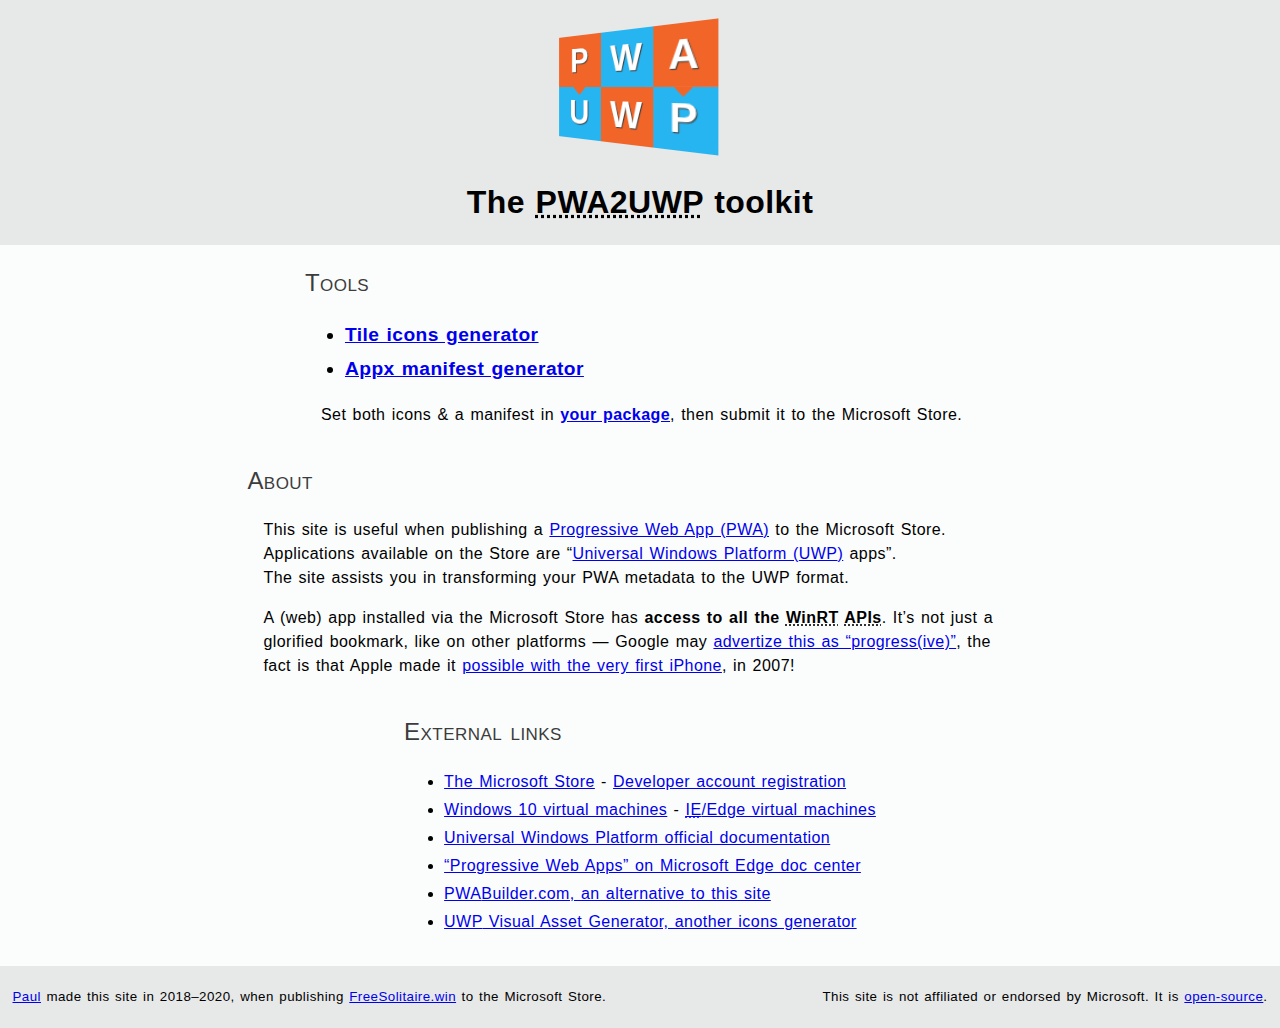
<file: src/index.html>
<!DOCTYPE html>
<html lang="en" typeof="schema:WebSite">
<meta charset="utf-8"/>
<meta name="viewport" content="width=device-width"/>
<meta name="theme-color" content="#e7e8e8"/>

<title property="schema:name dc:title">The PWA2UWP toolkit</title>
<meta property="og:title" content="The PWA2UWP toolkit"/>
<meta property="og:description" name="description"
      content="Online tools helping to make a web application available on Windows 10."/>
<meta property="og:type" content="website"/>
<meta property="schema:keywords dc:subject" name="keywords"
      content="progressive web application,universal Windows platform,Microsoft Store"/>

<meta property="schema:accessibilityHazard" content="none"/>
<meta property="schema:accessibilityFeature" content="highContrastDisplay"/>
<meta property="schema:accessibilityFeature" content="displayTransformability"/>
<meta property="schema:accessibilityFeature" content="structuralNavigation"/>
<meta property="schema:accessibilityControl" content="fullKeyboardControl"/>
<meta property="schema:accessibilityAPI" content="ARIA"/>

<meta property="og:image" content="apple-touch-icon.png"/>
<meta property="og:url" content="/"/>

<link rel="canonical" href="/"/>
<link rel="apple-touch-icon" href="apple-touch-icon.png"/>
<link rel="icon" href="favicon.ico"/>
<link rel="prefetch" href="tile-icons.html" as="document"/>
<link rel="prefetch" href="appx-manifest.html" as="document"/>

<link rel="stylesheet" href="site.css"/>
<style>
  header {
    background: var(--bg-grey);
    overflow: hidden; /* because of 3D transform (perspective) */
    padding: 1em .25em 0;
    text-align: center;
  }

  div[role=img] {
    cursor: default;
    position: relative;
    margin: .75em auto 2.25em;
    max-width: 25em;
    transform: perspective(200px) rotateY(-22.5deg) translate(-1rem);
    user-select: none;
    -ms-high-contrast-adjust: none;
  }
  div[role=img] > div {
    color: #fff;
    display: inline-block;
    font-size: calc(2em - -.75vmin); /* dble-neg: https://github.com/yui/yuicompressor/issues/59 */
    font-weight: bolder;
    height: 1.525em;
    margin: 0 auto;
    position: relative;
    text-shadow: 1px 1px 1px var(--fg-grey);
    width: 1.525em;
    transition: background .3s .1s;
  }
  div[role=img] > div:nth-of-type(even) {
    background: #27b5f1;
  }
  div[role=img] > div:nth-of-type(odd) {
    background: #f16529;
  }
  div[role=img]:hover > div:nth-of-type(even) {
    background: #f16529;
  }
  div[role=img]:hover > div:nth-of-type(odd) {
    background: #27b5f1;
  }
  .arrow {
    animation: point 1s;
    border: .25em solid transparent;
    border-top-color: #f16529;
    clip-path: polygon(0 -1px, 50% 75%, 100% -1px); /* https://accessibility.blog.gov.uk/2018/08/01/supporting-users-who-change-colours-on-gov-uk/ */
    height: 0;
    left: 50%;
    position: absolute;
    transform: translate(-50%);
    transition: border-top-color .3s .1s;
    width: 0;
  }
  div[role=img]:hover .arrow {
    border-top-color: #27b5f1;
  }
  @keyframes point { from { border-width: 0; } }

  main {
    align-content: space-around;
    display: flex;
    flex-wrap: wrap;
    justify-content: space-around;
  }
  main p {
    margin-left: 1em;
    margin-right: 1vw;
  }
  li {
    margin: .25em 0;
  }

  nav:first-of-type > ul {
    font-size: larger;
    font-weight: bolder;
  }
</style>

<header>
  <div role="img" aria-label="Logo">
    <div>P</div><div>W</div><div>A</div><br/>
    <div><div class="arrow"></div>U</div><div>W</div><div><div class="arrow"></div>P</div>
  </div>

  <h1>
    The
    <abbr title="Progressive Web App to Universal Windows Platform">PWA2UWP</abbr>
    toolkit
  </h1>
</header>

<main>
  <nav aria-labelledby="tools">
    <h2 id="tools">Tools</h2>
    <ul>
      <li><a href="tile-icons.html">Tile icons generator</a></li>
      <li><a href="appx-manifest.html">Appx manifest generator</a></li>
    </ul>
    <p>
      Set both icons &amp; a manifest in
      <a href="package.html"><strong>your package</strong></a>,
      then submit it to the Microsoft Store.
    </p>
  </nav>

  <section aria-labelledby="about">
    <h2 id="about">About</h2>
    <p property="schema:description dc:description">
      This site is useful when publishing a
      <a href="https://developer.Mozilla.org/Apps/Progressive" rel="external">
        Progressive Web App (<abbr>PWA</abbr>)</a> to the Microsoft Store.
      Applications available on the Store are
      “<a href="https://en.Wikipedia.org/wiki/Universal_Windows_Platform"
          rel="external">Universal Windows Platform (<abbr>UWP</abbr>)</a> apps”.
      <br/>
      The site assists you in transforming your <abbr>PWA</abbr> metadata
      to the <abbr>UWP</abbr> format.
    </p>
    <p>
     A (web) app installed via the Microsoft Store has
      <strong>
        access to all the <abbr title="Windows RunTime">WinRT</abbr>
        <abbr title="Application Programming Interfaces">APIs</abbr></strong>.
      It’s not just a glorified bookmark,
      like on other platforms — Google may
      <a href="https://developers.Google.com/web/progressive-web-apps/"
         rel="external nofollow">advertize this as “progress(ive)”</a>,
      the fact is that Apple made it
      <a href="https://www.YouTube.com/watch?v=ZlE7dzoD6GA" rel="external">
        possible with the very first iPhone</a>, in <time>2007</time>!
    </p>
  </section>

  <nav aria-labelledby="externs">
    <h2 id="externs">External links</h2>
    <ul>
      <li>
        <a href="https://www.Microsoft.com/store"
           rel="external">The Microsoft Store</a> -
        <a href="https://developer.Microsoft.com/store/register"
           rel="external">Developer account registration</a>
      </li>
      <li>
        <a href="https://developer.Microsoft.com/windows/downloads/virtual-machines"
           rel="external">Windows 10 virtual machines</a> -
        <a href="https://developer.Microsoft.com/microsoft-edge/tools/vms/"
           rel="external"><abbr title="Internet Explorer">IE</abbr>/Edge virtual machines</a>
      </li>
      <li>
        <a href="https://docs.Microsoft.com/windows/uwp/"
           rel="external">Universal Windows Platform official documentation</a>
      </li>
      <li>
        <a href="https://docs.Microsoft.com/microsoft-edge/progressive-web-apps"
           rel="external">“Progressive Web Apps” on Microsoft Edge doc center</a>
      </li>
      <li>
        <a href="https://www.PWABuilder.com" rel="external">
          <abbr>PWA</abbr>Builder.com, an alternative to this site
        </a>
      </li>
      <li>
        <a href="https://GitHub.com/UWPCommunity/UWP-Visual-Asset-Generator" rel="external">
          <abbr>UWP</abbr> Visual Asset Generator, another icons generator
        </a>
      </li>
    </ul>
  </nav>
</main>

<footer>
  <p>
    <small>
      <a href="mailto:Paul&#64;Fragara.com?subject=PWA2UWP" rel="external author" lang="fr">
        Paul</a>
      made this site in
      <time
        property="schema:datePublished dc:created">2018</time>–<time
        property="schema:dateModified dc:modified">2020</time>,
      when publishing
      <a href="https://FreeSolitaire.win"
         title="A web app to play the Klondike Solitaire card game"
         rel="external">FreeSolitaire.win</a>
      to the Microsoft Store.
    </small>
  </p>
  <p>
    <small>
      This site is not affiliated or endorsed by Microsoft.
      It is <a href="https://GitHub.com/PaulCapron/pwa2uwp"
               rel="external code-repository vcs-git">open-source</a>.
    </small>
  </p>
</footer>

</html>
</file>
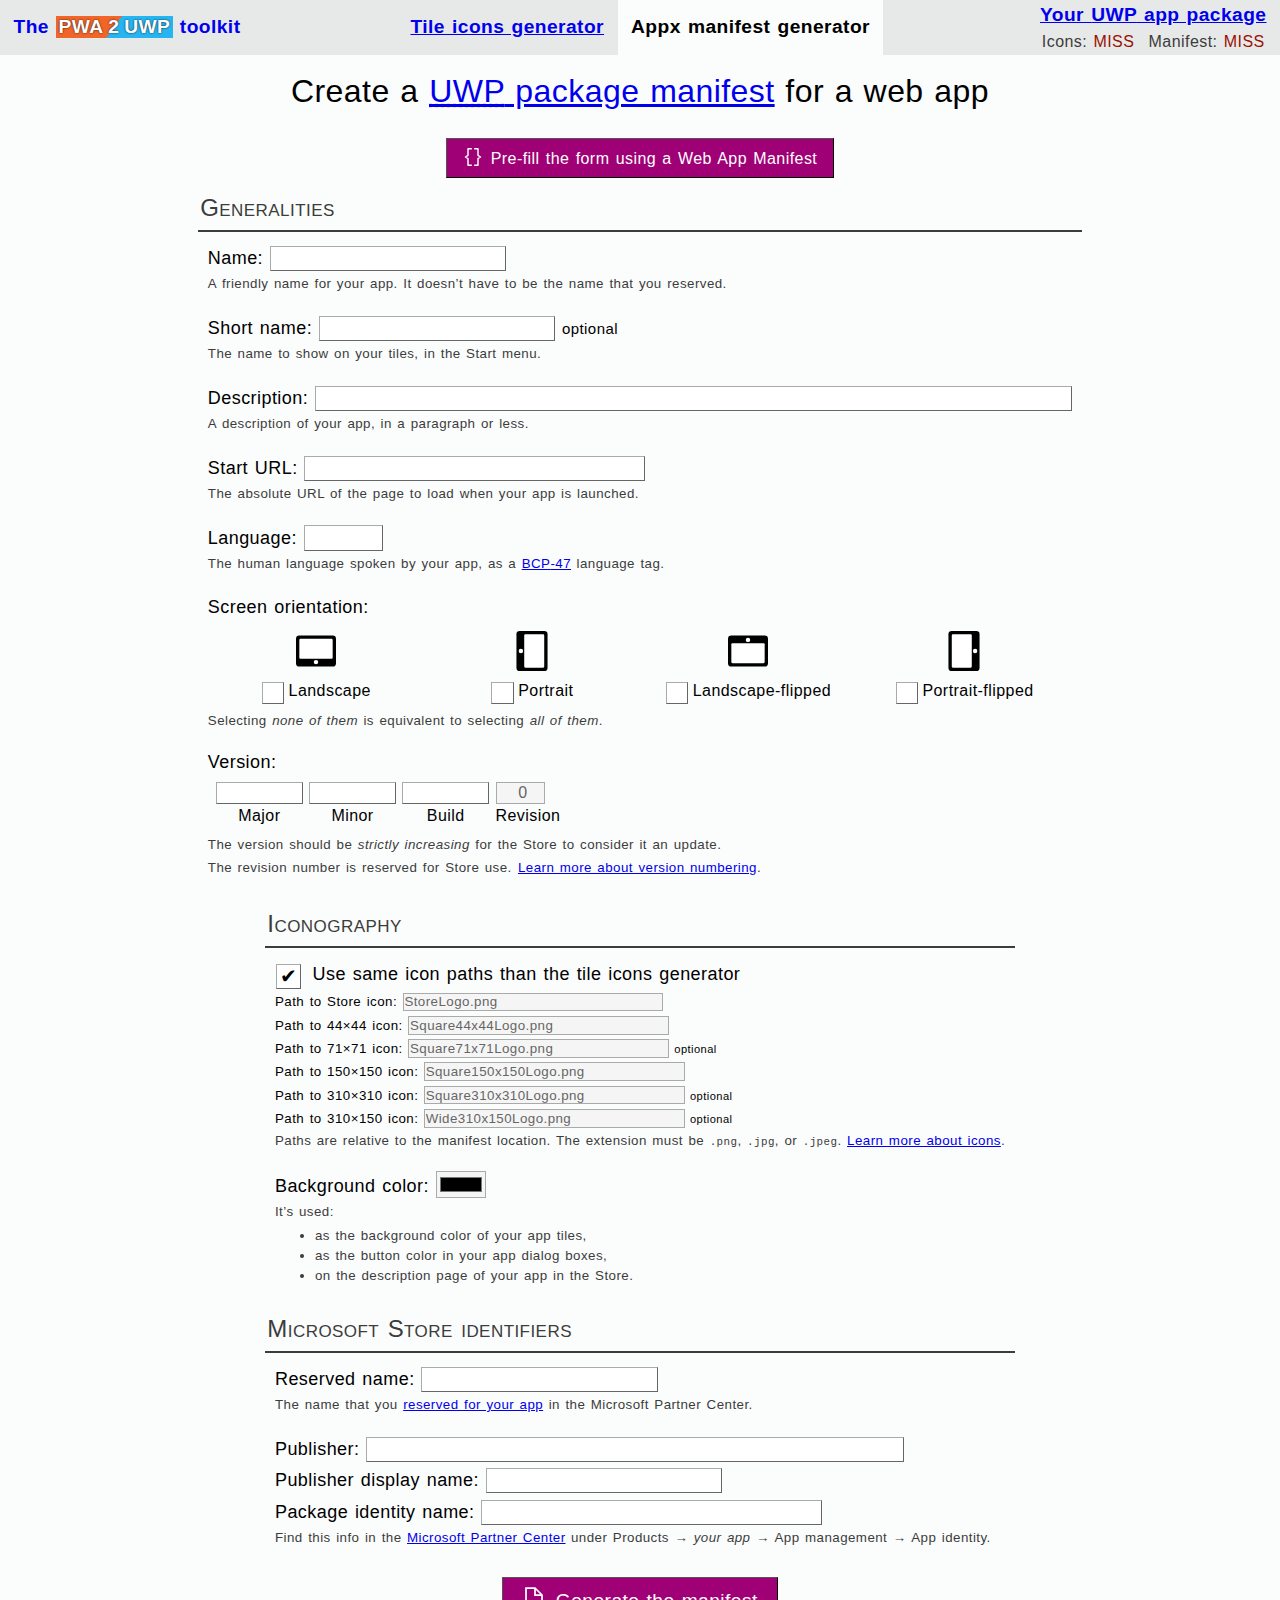
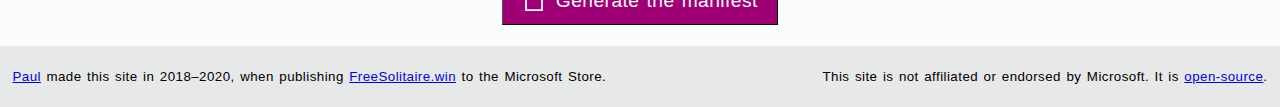
<file: src/appx-manifest.html>
<!DOCTYPE html>
<html lang="en">
<meta charset="utf-8"/>
<meta name="viewport" content="width=device-width"/>
<meta name="theme-color" content="#e7e8e8"/>

<title>Create a UWP package manifest for a web app</title>

<link rel="icon" href="favicon.ico"/>
<link rel="apple-touch-icon" href="apple-touch-icon.png"/>
<link rel="prefetch" href="package.html" as="document"/>

<link rel="stylesheet" href="site.css"/>
<link rel="stylesheet" href="app.css"/>
<style>
  dialog { /* “import web app manifest” dialog */
    background: inherit;
    border: none;
    color: inherit;
    display: none;
    text-align: center;
    position: static;
  }
  dialog[open] {
    display: block;
  }
  dialog[open] + form { /* the main form */
    display: none;
  }

  textarea {
    display: block;
    margin: auto;
    width: 99%;
  }
  .submitcancel-btngroup {
    flex-direction: row-reverse; /* make submit button visually on the right, but first in tab order */
  }
  .submitcancel-btngroup > button {
    margin: .25em;
  }
  .submitcancel-btngroup > button[type=button], /* cancel */
  button[type=reset] {
    background: var(--danger-color);
  }

  form > div {
    display: flex;
    flex-wrap: wrap;
    justify-content: space-around;
  }
  form > p button { /* reset and “pre-fill using web app manif” buttons */
    font-size: inherit;
  }
  dialog + form button[type=submit] {
    display: block;
    margin: .25em auto;
    text-align: center;
  }

  h1 {
    text-align: center;
  }
  h2 {
    border-bottom: .125rem solid;
    margin: 0;
    padding: 0 .125rem .25rem;
  }
  section {
    margin-bottom: 1em;
  }
  form ul {
    margin: .25em 0;
  }
  form > p { /* pre-filled notice with reset button */
    margin: 0 0 .5em;
    max-width: 100%;
    text-align: center;
  }
  form small {
    margin-bottom: .1rem;
  }

  :not(fieldset) > label, legend {
    display: block;
    font-size: 1.125em;
    padding: .125em 0;
  }
  legend {
    padding-bottom: 0;
  }
  fieldset > label {
    display: inline-block;
    text-align: center;
  }
  #orientation > label {
  min-width: 10.5em;
  width: 25%;
  }
  #orientation > small, #version > small:first-of-type {
    margin: .5em auto 0;
  }
  #version > small:not(:first-of-type) {
    display: inline-block;
  }
  #version > label:first-of-type {
    margin-left: .5em;
  }
  label > svg {
    display: block;
    margin: .25em auto .5em;
    width: 2.5em;
    height: 2.5em;
  }
  input[type=number] {
    display: block;
    text-align: right;
  }
  #iconography label:not(:first-child) { /* icon paths */
   font-size: smaller;
  }

  #output {
    margin: 0 auto;
    text-align: center;
  }
  output {
    background: #fff;
    border: .125rem ridge;
    font-size: .9375em;
    margin: 1.5em auto .25em;
    max-width: 190ch;
    padding: .25em;
    text-align: left;
    white-space: pre-wrap;
    word-break: break-word;
  }
  output:not([hidden]) {
    display: block;
  }
  output,
  textarea,
  code {
    font-family: monospace;
    speak: literal-punctuation;
    speak-as: literal-punctuation;
  }

  fieldset, .field {
    padding: .4em .35em;
    margin: .25em;
  }
  fieldset {
    border: 0;
    margin-top: .6em;
  }


  .icon.document > line {
    stroke-dasharray: 0 10;
    transition: stroke-dasharray .1s;
  }
  .icon.document > line:last-child {
    transition-delay: .1s;
  }
  button:enabled:hover > .icon.document > line,
  button:focus > .icon.document > line {
    stroke-dasharray: 10 10;
  }

  .icon > polyline {
    transition: transform .2s;
  }

  .icon.curlybrackets > polyline {
    stroke-linecap: round;
    stroke-linejoin: round;
  }
  button:enabled:hover > .icon.curlybrackets > polyline,
  button:focus > .icon.curlybrackets > polyline {
    transform: translateX(-.075em);
  }
  button:enabled:hover > .icon.curlybrackets > polyline:last-child,
  button:focus > .icon.curlybrackets > polyline:last-child {
    transform: translateX(.075em);
  }

  button:enabled:hover > .icon.anglebracket > polyline,
  button:focus > .icon.anglebracket > polyline {
    transform: translateX(.125em);
  }
</style>

<nav>
  <a href="index.html" rel="home" title="Homepage">
    The
    <abbr>PWA</abbr><abbr>2</abbr><abbr>UWP</abbr>
    toolkit
  </a>

  <ul>
    <li><a href="tile-icons.html">Tile icons generator</a>
    </li><li aria-current="page">Appx manifest generator</li>
  </ul>

  <a href="package.html" class="pkg">
    <span>Your <abbr>UWP</abbr> app package</span>
    <dl>
      <dt>Icons:</dt>
      <dd class="iconstatus">??</dd>
      <dt>Manifest:</dt>
      <dd class="manifeststatus">??</dd>
    </dl>
  </a>
</nav>

<main>
  <h1>
    Create a
    <a href="https://docs.Microsoft.com/uwp/schemas/appxpackage/appx-package-manifest"
       rel="external">
      <abbr title="Universal Windows Platform">UWP</abbr>
      package manifest</a> for a web app
  </h1>

  <dialog>
    <form action="#">
      <label>
        Paste your (<abbr>JSON</abbr>) Web App Manifest:
        <textarea rows="25" cols="90" spellcheck="false"
                  minlength="2" maxlength="5000000" required="required"></textarea>
        <!--
            [maxlength] set to 5_000_000 is arbitrary but, I think, sensible.
            [minlength] is 2 because that’s the length of “{}”.
          -->
      </label>
      <div role="group" class="submitcancel-btngroup">
        <button type="submit">
          <svg aria-hidden="true" width="0" viewBox="0 0 24 24" class="icon anglebracket">
            <polyline points="7,4 16,12 7,20"/>
          </svg>Submit
        </button>
        <button type="button">
          <svg aria-hidden="true" width="0" viewBox="0 0 24 24" class="icon cross">
            <line x1="12" y1="12" x2="4.5" y2="4.5"/>
            <line x1="12" y1="12" x2="19.5" y2="19.5"/>
            <line x1="12" y1="12" x2="19.5" y2="4.5"/>
            <line x1="12" y1="12" x2="4.5" y2="19.5"/>
          </svg>Cancel
        </button>
      </div>
    </form>
  </dialog>

  <form action="#">
    <p>
      <span hidden="hidden" role="status">
        The form was filled with your saved data.
        You can also
        <button type="reset">
          <svg aria-hidden="true" width="0" viewBox="0 0 24 24" class="icon cross">
            <line x1="12" y1="12" x2="4.5" y2="4.5"/>
            <line x1="12" y1="12" x2="19.5" y2="19.5"/>
            <line x1="12" y1="12" x2="19.5" y2="4.5"/>
            <line x1="12" y1="12" x2="4.5" y2="19.5"/>
          </svg>Reset the form
        </button>
      </span>
      <button type="button" disabled="disabled">
        <svg aria-hidden="true" width="0" viewBox="0 0 24 24" class="icon curlybrackets">
          <polyline points="10,2 6,2 6,10 3,12 6,14 6,22 10,22"/>
          <polyline points="14,2 18,2 18,10 21,12 18,14 18,22 14,22"/>
        </svg>Pre-fill the form using a Web App Manifest
      </button>
    </p>

    <div>
      <section id="generalities" aria-labelledby="generalities-h">
        <h2 id="generalities-h">Generalities</h2>

        <div class="field">
          <label>
            Name:
            <input type="text" id="displayName" aria-describedby="displayName-descr"
                   minlength="1" maxlength="256" pattern="(?!NoUIEntryPoints).*\S.*"
                   required="required"/>
            <!--
                 [pattern] is overly restrictive; only “NoUIEntryPoints” and
                 “NoUIEntryPoints-DesignMode” are supposed to be prohibited,
                 while here anything *starting with* “NoUIEntryPoints” is invalid.
                 That doesn’t seem like a big deal in practice.
              -->
          </label>
          <small id="displayName-descr">
            A friendly name for your app. It doesn’t have to be the name that you reserved.
          </small>
        </div>

        <div class="field">
          <label>
            Short name:
            <input type="text" id="shortName" aria-describedby="shortName-descr" maxlength="40"/>
            <small>optional</small>
          </label>
          <small id="shortName-descr">The name to show on your tiles, in the Start menu.</small>
        </div>

        <div class="field">
          <label>
            Description:
            <input type="text" id="description" aria-describedby="description-descr"
                   size="70" minlength="1" maxlength="2048" pattern=".*\S.*"
                   required="required"/>
          </label>
          <small id="description-descr">
            A description of your app, in a paragraph or less.
          </small>
        </div>

        <div class="field">
          <label>
            Start <abbr>URL</abbr>:
            <input type="url" id="url" aria-describedby="url-descr"
                   size="30" minlength="8" maxlength="2084"
                   pattern="(?:https?|ms-appx-web)://\S+" spellcheck="false"
                   required="required"/>
          </label>
          <small id="url-descr">
            The absolute <abbr>URL</abbr> of the page to load when your app is launched.
          </small>
        </div>

        <div class="field">
          <label>
            Language:
            <input type="text" id="lang" aria-describedby="lang-descr"
                   size="5" maxlength="256" autocapitalize="none"
                   pattern="(?:(en-GB-oed|i-ami|i-bnn|i-default|i-enochian|i-hak|i-klingon|i-lux|i-mingo|i-navajo|i-pwn|i-tao|i-tay|i-tsu|sgn-BE-FR|sgn-BE-NL|sgn-CH-DE)|(art-lojban|cel-gaulish|no-bok|no-nyn|zh-guoyu|zh-hakka|zh-min|zh-min-nan|zh-xiang))|((?:([A-Za-z]{2,3}(-(?:[A-Za-z]{3}(-[A-Za-z]{3}){0,2}))?)|[A-Za-z]{4}|[A-Za-z]{5,8})(-(?:[A-Za-z]{4}))?(-(?:[A-Za-z]{2}|[0-9]{3}))?(-(?:[A-Za-z0-9]{5,8}|[0-9][A-Za-z0-9]{3}))*(-(?:[0-9A-WY-Za-wy-z](-[A-Za-z0-9]{2,8})+))*(-(?:x(-[A-Za-z0-9]{1,8})+))?)|(?:x(-[A-Za-z0-9]{1,8})+)" required="required"/>
            <!-- Regexp copied from https://stackoverflow.com/a/7036171 -->
          </label>
          <small id="lang-descr">
            The human language spoken by your app, as a
            <a href="https://en.Wikipedia.org/wiki/IETF_language_tag" rel="external">
              <abbr>BCP</abbr>-47</a> language tag.
          </small>
        </div>

        <fieldset id="orientation" aria-describedby="orientation-descr">
          <legend>Screen orientation:</legend>

          <label>
            <svg aria-hidden="true" id="screen" viewBox="0 0 36 28">
              <rect width="36" height="28" rx="3" ry="3" fill="currentcolor"/>
              <rect x="3" y="3" width="30" height="18" rx="1" ry="1" fill="window"/>
              <circle cx="18" cy="24" r="2" fill="window"/>
            </svg>
            <input type="checkbox" id="landscapeOrientation"
                   /><span aria-hidden="true"></span>Landscape
          </label><label>
            <svg aria-hidden="true" xmlns:xlink="http://www.w3.org/1999/xlink"
                 style="transform: rotate(90deg)">
              <use xlink:href="#screen"/>
            </svg>
            <input type="checkbox" id="portraitOrientation"
                   /><span aria-hidden="true"></span>Portrait
          </label><label>
            <svg aria-hidden="true" xmlns:xlink="http://www.w3.org/1999/xlink"
                 style="transform: rotate(180deg)">
              <use xlink:href="#screen"/>
            </svg>
            <input type="checkbox" id="landscapeFlippedOrientation"
                   /><span aria-hidden="true"></span>Landscape-flipped
          </label><label>
            <svg aria-hidden="true" xmlns:xlink="http://www.w3.org/1999/xlink"
                 style="transform: rotate(-90deg)">
              <use xlink:href="#screen"/>
            </svg>
            <input type="checkbox" id="portraitFlippedOrientation"
                   /><span aria-hidden="true"></span>Portrait-flipped
          </label>

          <small id="orientation-descr">
            Selecting <em>none of them</em> is equivalent to selecting <em>all of them</em>.
          </small>
        </fieldset>


        <fieldset id="version" aria-describedby="version-descr">
          <legend>Version:</legend>

          <label>
            <input type="number" id="majorVersion"
                   min="1" max="65535" step="1" pattern="\d*" required="required"/>
            Major
          </label>
          <label>
            <input type="number" id="minorVersion"
                   min="0" max="65535" step="1" pattern="\d*" required="required"/>
            Minor
          </label>
          <label>
            <input type="number" id="buildVersion"
                   min="0" max="65535" step="1" pattern="\d*" required="required"/>
            Build
          </label>
          <label aria-describedby="revision-descr">
            <input type="number" id="revisionVersion" value="0"
                   min="0" max="0" readonly="readonly" required="required"/>
            Revision
          </label>
          <!--
               [pattern] are for iOS Safari, to trigger the numeric keyboard.
               See https://tinyurl.com/safari-input-number
            -->

          <small id="version-descr">
            The version should be <em>strictly increasing</em>
            for the Store to consider it an update.
          </small>
          <small id="revision-descr">
            The revision number is reserved for Store use.
          </small>
          <small>
            <a href="https://docs.Microsoft.com/windows/uwp/publish/package-version-numbering"
               rel="external">Learn more about version numbering</a>.
            </small>
        </fieldset>
      </section>

      <div>
      <section id="iconography" aria-labelledby="iconography-h">
        <h2 id="iconography-h">Iconography</h2>

        <div class="field">
          <label>
            <input type="checkbox" checked="checked"/><span aria-hidden="true"></span>
            Use same icon paths than the tile icons generator
          </label>

          <label>
            Path to Store icon:
            <input type="text" id="storeLogo" aria-describedby="path-descr"
                   spellcheck="false" size="30" minlength="1" maxlength="256"
                   pattern='[^&lt;>:"\|\?\*\/\\][^&lt;>:"\|\?\*]*\.(?:jpe?|pn)g'
                   value="StoreLogo.png" readonly="readonly" required="required"/>
          </label>

          <label>
            Path to 44×44 icon:
            <input type="text" id="square44x44Logo" aria-describedby="path-descr"
                   spellcheck="false" size="30" minlength="1" maxlength="256"
                   pattern='[^&lt;>:"\|\?\*\/\\][^&lt;>:"\|\?\*]*\.(?:jpe?|pn)g'
                   value="Square44x44Logo.png" readonly="readonly" required="required"/>
          </label>

          <label>
            Path to 71×71 icon:
            <input type="text" id="square71x71Logo" aria-describedby="path-descr"
                   spellcheck="false" size="30" minlength="1" maxlength="256"
                   pattern='[^&lt;>:"\|\?\*\/\\][^&lt;>:"\|\?\*]*\.(?:jpe?|pn)g'
                   value="Square71x71Logo.png" readonly="readonly"/>
            <small>optional</small>
          </label>

          <label>
            Path to 150×150 icon:
            <input type="text" id="square150x150Logo" aria-describedby="path-descr"
                   spellcheck="false" size="30" minlength="1" maxlength="256"
                   pattern='[^&lt;>:"\|\?\*\/\\][^&lt;>:"\|\?\*]*\.(?:jpe?|pn)g'
                   value="Square150x150Logo.png" readonly="readonly" required="required"/>
          </label>

          <label>
            Path to 310×310 icon:
            <input type="text" id="square310x310Logo" aria-describedby="path-descr"
                   spellcheck="false" size="30" minlength="1" maxlength="256"
                   pattern='[^&lt;>:"\|\?\*\/\\][^&lt;>:"\|\?\*]*\.(?:jpe?|pn)g'
                   value="Square310x310Logo.png" readonly="readonly"/>
            <small>optional</small>
          </label>

          <label>
            Path to 310×150 icon:
            <input type="text" id="wide310x150Logo" aria-describedby="path-descr"
                   spellcheck="false" size="30" minlength="1" maxlength="256"
                   pattern='[^&lt;>:"\|\?\*\/\\][^&lt;>:"\|\?\*]*\.(?:jpe?|pn)g'
                   value="Wide310x150Logo.png" readonly="readonly"/>
            <small>optional</small>
          </label>

          <small id="path-descr">
            Paths are relative to the manifest location.
            The extension must be <code>.png</code>, <code>.jpg</code>,
            or <code>.jpeg</code>.
            <a href="https://docs.Microsoft.com/uwp/schemas/appxpackage/uapmanifestschema/element-uap-visualelements#remarks"
               rel="external">Learn more about icons</a>.
          </small>
        </div>

        <div class="field">
          <label>
            Background color:
            <input type="color" id="bgColor" aria-describedby="bgColor-descr"
                   pattern="#[a-fA-F0-9]{6}" size="8" minlength="7" maxlength="7"
                   required="required"/>
          </label>
          <small id="bgColor-descr">
            It’s used:
            <ul>
              <li>as the background color of your app tiles,</li>
              <li>as the button color in your app dialog boxes,</li>
              <li>on the description page of your app in the Store.</li>
            </ul>
          </small>
        </div>
      </section>

      <section id="msstore" aria-labelledby="msstore-h">
        <h2 id="msstore-h">Microsoft Store identifiers</h2>

        <div class="field">
          <label>
            Reserved name:
            <input type="text" id="reservedName" aria-describedby="reservedName-descr"
                   minlength="1" maxlength="256" pattern="[A-Za-z][\w\d\-\.]*" required="required"/>
          </label>
          <small id="reservedName-descr">
            The name that you
            <a href="https://docs.Microsoft.com/windows/uwp/publish/create-your-app-by-reserving-a-name"
               rel="external">reserved for your app</a>
            in the Microsoft Partner Center.
          </small>
        </div>

        <div class="field">
          <label>
            Publisher:
            <input type="text" id="publisher" aria-describedby="identity-descr"
                   spellcheck="false" size="49" minlength="1" maxlength="8192"
                   pattern='(CN|L|O|OU|E|C|S|STREET|T|G|I|SN|DC|SERIALNUMBER|(OID\.(0|[1-9][0-9]*)(\.(0|[1-9][0-9]*))+))=(([^,+="&lt;>#;])+|".*")(, ((CN|L|O|OU|E|C|S|STREET|T|G|I|SN|DC|SERIALNUMBER|(OID\.(0|[1-9][0-9]*)(\.(0|[1-9][0-9]*))+))=(([^,+="&lt;>#;])+|".*")))*'
                   required="required"/>
          </label>

          <label>
            Publisher display name:
            <input type="text" id="publisherDisplayName" aria-describedby="identity-descr"
                   minlength="1" maxlength="256" pattern=".*\S.*" required="required"/>
          </label>

          <label>
            Package identity name:
            <input type="text" id="pkgIdentityName" aria-describedby="identity-descr"
                   size="30" minlength="3" maxlength="50" pattern="[\w\d\-\.]+[\w\d\-]"
                   required="required"/>
          </label>

          <small id="identity-descr">
            Find this info in the
            <a href="https://partner.Microsoft.com/dashboard/" rel="external">
              Microsoft Partner Center</a>
            under Products → <var>your app</var> → App management → App identity.
          </small>
        </div>
      </section>
      </div>
    </div>

    <button type="submit" disabled="disabled"
            title="The XML manifest will be displayed below.
You’ll be able to download it or add it to your package.">
      <svg aria-hidden="true" width="0" viewBox="0 0 24 24" class="icon document">
        <polygon points="13,1 4,1 4,23 20,23 20,8"/>
        <polyline points="13,1 13,8 20,8"/>
        <line x1="7" x2="17" y1="13" y2="13"/>
        <line x1="7" x2="17" y1="18" y2="18"/>
      </svg>Generate the manifest
    </button>

    <section id="output" hidden="hidden">
      <output tabindex="0" translate="no"></output>

      <button type="button" disabled="disabled">
        <svg aria-hidden="true" width="0" viewBox="0 0 24 24" class="icon cross">
          <line x1="12" y1="12" x2="1.5" y2="12"/>
          <line x1="12" y1="12" x2="22.5" y2="12"/>
          <line x1="12" y1="12" x2="12" y2="1.5"/>
          <line x1="12" y1="12" x2="12" y2="22.5"/>
        </svg>Save in your package
      </button>

      <a hidden="hidden" download="appxmanifest.xml"></a>
      <button type="button">
        <svg aria-hidden="true" width="0" viewBox="0 0 24 24" class="icon download">
          <line x1="4" x2="20" y1="23" y2="23"/>
          <g>
            <line x1="12" x2="12" y1="1" y2="19"/>
            <polyline points="4,11 12,19 20,11"/>
          </g>
        </svg>Download <code>appxmanifest.xml</code>
      </button>
    </section>
  </form>
</main>

<script src="appx-manifest.js" type="module"></script>
<noscript>
  ⚠ You need to <a href="https://enable-JavaScript.com" rel="external">enable JavaScript</a>.
</noscript>

<footer>
  <p>
    <small>
      <a href="mailto:Paul&#64;Fragara.com?subject=PWA2UWP" rel="external author" lang="fr">
        Paul</a>
      made this site in
      <time>2018</time>–<time property="dc:modified">2020</time>,
      when publishing
      <a href="https://FreeSolitaire.win/pwa" title="(Re)discover the classic Patience puzzle"
         rel="external">FreeSolitaire.win</a>
      to the Microsoft Store.
    </small>
  </p>
  <p>
    <small>
      This site is not affiliated or endorsed by Microsoft.
      It is <a href="https://GitHub.com/PaulCapron/pwa2uwp" rel="external">open-source</a>.
    </small>
  </p>
</footer>

</html>
</file>
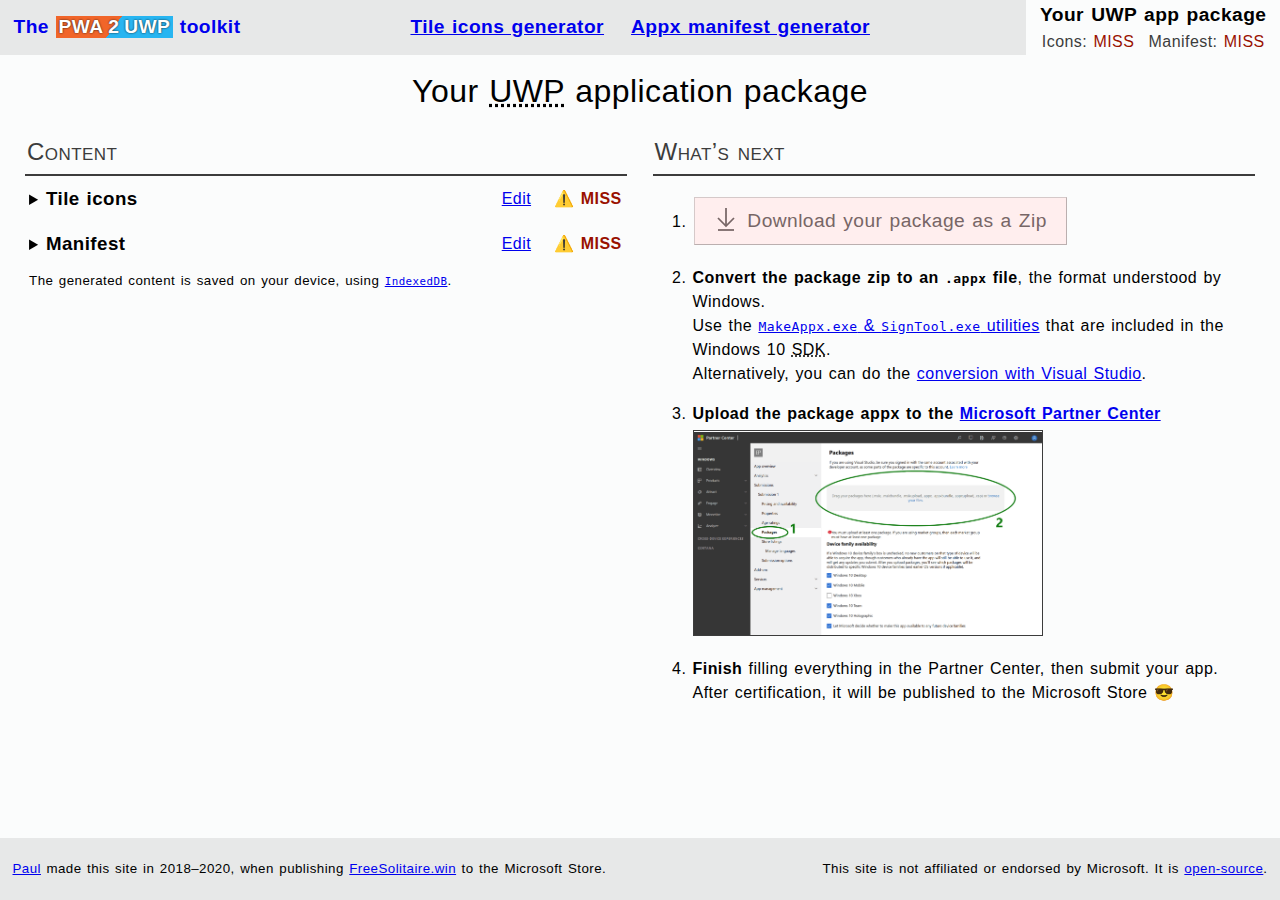
<file: src/package.html>
<!DOCTYPE html>
<html lang="en">
<meta charset="utf-8"/>
<meta name="viewport" content="width=device-width"/>
<meta name="theme-color" content="#e7e8e8"/>

<title>Your UWP application package</title>

<link rel="icon" href="favicon.ico"/>
<link rel="apple-touch-icon" href="apple-touch-icon.png"/>

<link rel="stylesheet" href="site.css"/>
<link rel="stylesheet" href="app.css"/>
<style>
  main > div {
    display: flex;
    flex-wrap: wrap;
    justify-content: space-around;
  }
  div > section {
    width: 48%;
  }
  section > section + section {
    margin-top: .5em;
  }

  details {
    margin: .25em;
  }
  summary > a,
  summary > span {
    float: right;
    padding: .425em .6em;
  }
  summary > a {
    margin: 0 .125em;
  }
  summary > span {
    font-weight: bolder;
    min-width: 8ch;
    padding-right: 0;
    text-align: center;
  }
  summary > span::before {
    speak: none; /* oldest spec, never actually implemented */
    speak: never; /* old spec, never actually implemented */
  }
  span.ok::before { content: "✔️ "; }
  span.miss::before { content: "⚠️ "; }

  h1 {
    text-align: center;
  }
  h2 {
    border-bottom: .125rem solid;
    margin: 0;
    padding: 0 .125rem .25rem;
  }
  h3 {
    display: inline-block;
    margin: .3rem 0;
  }

  img,
  textarea {
    margin: .3rem 0;
  }
  img {
    /* Thanks https://cssgradient.io/blog/gradient-patterns/#checkerboard */
    background: var(--bg-white);
    background-image:
      linear-gradient(45deg, #ccc 25%, transparent 25%),
      linear-gradient(-45deg, #ccc 25%, transparent 25%),
      linear-gradient(45deg, transparent 75%, #ccc 75%),
      linear-gradient(-45deg, transparent 75%, #ccc 75%);
    background-position: 0 0, 0 10px, 10px -10px, -10px 0px;
    background-size: 20px 20px;
    border: .03125em solid var(--fg-grey);
    vertical-align: top;
    -ms-high-contrast-adjust: none;
  }
  #TaskbarIcon {
    background: #001;
    border: 2px solid #001;
  }
  #TaskbarIconLight {
    background: #ede;
    border: 2px solid #ede;
  }
  textarea {
    font-family: monospace;
    font-size: smaller;
    width: 99%;
  }
  textarea,
  code {
    speak: literal-punctuation;
    speak-as: literal-punctuation;
  }
  section > small {
    display: block;
    margin: .5rem .25rem 1rem;
  }

  ol > li {
    margin-bottom: 1em;
  }
  li img {  /* screenshot */
    background: none;
    max-width: 99%;
    object-fit: contain;
  }
  section li > a:last-child {  /* screenshot link */
    display: inline-block;
  }

  aside {  /* Clippy prompting to donate */
    margin: 5vmin auto;
    text-align: center;
    width: fit-content;
  }
  aside > p {
    background: #efa;
    border-radius: .5em;
    display: inline-block;
    font-family: "Comic Sans MS", cursive;
    font-weight: 600;
    padding: 1em;
    vertical-align: top;
  }

  @media (max-width: 50em) {
    .pkg {
      display: none;
    }
    div > section {
      width: 100%;
    }
  }
</style>
<style>/* this last stylesheet operated in JavaScript */</style>

<nav>
  <a href="index.html" rel="home" title="Homepage">
    The
    <abbr>PWA</abbr><abbr>2</abbr><abbr>UWP</abbr>
    toolkit
  </a>

  <ul>
    <li><a href="tile-icons.html">Tile icons generator</a>
    </li><li><a href="appx-manifest.html">Appx manifest generator</a></li>
  </ul>

  <div aria-current="page" class="pkg">
    <span>Your <abbr>UWP</abbr> app package</span>
    <dl>
      <dt>Icons:</dt>
      <dd class="iconstatus">??</dd>
      <dt>Manifest:</dt>
      <dd class="manifeststatus">??</dd>
    </dl>
  </div>
</nav>

<main>
  <h1>
    Your <abbr title="Universal Windows Platform">UWP</abbr> application package
  </h1>

  <div>
    <section aria-labelledby="content-h">
      <h2 id="content-h">Content</h2>

      <section aria-labelledby="icons-h">
        <details>
          <summary>
            <h3 id="icons-h">Tile icons</h3>
            <span class="iconstatus">??</span>
            <a href="tile-icons.html" aria-label="Edit icons">Edit</a>
          </summary>
          <img id="Square44x44Logo" alt="Square44x44Logo" width="44" height="44"/>
          <img id="Square71x71Logo" alt="Square71x71Logo" width="71" height="71"/>
          <img id="Square150x150Logo" alt="Square150x150Logo" width="150" height="150"/>
          <img id="Wide310x150Logo" alt="Wide310x150Logo" width="310" height="150"/>
          <img id="Square310x310Logo" alt="Square310x310Logo" width="310" height="310"/>
          <img id="StoreLogo" alt="StoreLogo" width="50" height="50"/>
          <img id="TaskbarIcon" alt="Taskbar icon" width="16" height="16"/>
          <img id="TaskbarIconLight" alt="Taskbar icon (light theme)" width="16" height="16" hidden="hidden"/>
        </details>
      </section>

      <section aria-labelledby="manifest-h">
        <details>
          <summary>
            <h3 id="manifest-h">Manifest</h3>
            <span class="manifeststatus">??</span>
            <a href="appx-manifest.html" aria-label="Edit manifest">Edit</a>
          </summary>
          <textarea rows="32" readonly="readonly"></textarea>
        </details>
      </section>

      <small>
        The generated content is saved on your device,
        using
        <a href="https://developer.Mozilla.org/docs/Web/API/IndexedDB_API" rel="external">
          <code>IndexedDB</code></a>.
      </small>

      <aside hidden="hidden">
        <p>
          <span aria-hidden="true">💝</span>
          <a href="https://www.PayPal.me/PaulCapron" rel="external nofollow">Make a donation</a>
          if you find this site useful
        </p>
        <svg aria-hidden="true" viewBox="44.5 11.7 122 119" width="122" height="119">
          <title>Clippy</title>
          <defs>
            <linearGradient id="shadgrad">
              <stop offset="0" stop-color="#000"/>
              <stop offset="1" stop-color="transparent"/>
            </linearGradient>
          </defs>
          <path id="sheet" fill="none" stroke="#110" stroke-width=".3" d="M44.63 115.82l66.81 14.28M98.67 20.9c-33.05 19-6.84 94.31-54.18 94.9M165.6 35.14c-33.05 19-6.85 94.32-54.18 94.9M98.59 20.85l66.81 14.28M92.6 25.56l66.82 14.28M88.35 31.1l66.8 14.3M84.62 38.48l66.81 14.28M82.2 46.22l66.82 14.28M80.32 54.72L147.13 69M78.78 63.1l66.82 14.28M77.4 71.94l66.82 14.28M76.07 80.33l66.81 14.29M74.18 89.3l66.81 14.29M71.15 97.9l66.81 14.3M66.63 105.95l66.8 14.28M58.65 112.5l66.81 14.28"/>
          <path id="shadow" fill="#100" stroke="url(#shadgrad)" stroke-width="2.5" opacity=".3" d="M140.42 88.02s-7.9 5.88-10 19.8c-1.09 7.19-5.3 8.71-9.28 10.92-4.48 2.48-21.75 3.82-25.66 1.5-7.96-4.72-10.15-8.6-9.72-13.65.72-8.32 1.3-17.75 3.48-21.58 2.18-3.82 10.12-20.11 17.11-23.34 2.68-1.24 11.74-4.37 16.53-3.83 2.02.23 17.69 3.42 16.38 7.1-1.3 3.69-11 13.04-14.79 23.08-2.24 5.95-1.09 13.56-4.64 16.52-3.77 3.14-2.75 3.28-8.26 3.96-9.03 1.12-16.67-1.78-16.82-4.64-.19-3.75-.04-13.19.15-13.11.5.2 6.09-1.78 5.94 1.23-.14 3 .73 6.36.44 8.6-.3 2.18-.87 3.69 2.03 4.23 7.27 1.37 8.84-.82 9.42-.82 2.99 0 3.71-11.11 7.25-19.39 4.78-11.2 10.22-16.43 11.74-19.11 1.18-2.07-8.2-4.4-18.12-2.32-.26.05-4.6-.28-11.45 10.51-8.4 13.2-9.73 16.34-9 36.87.2 5.37 13.62 6.04 18.71 6 11.29-.06 13.05-10.86 14.2-16.52 1.6-7.78 8.13-12.97 8.13-12.97z"/>
          <path id="body" fill="#789" stroke="#100" stroke-width=".3" d="M112.3 60.8c.48 0 6.24 2.72 5.44 3.54-4.07 4.13-2.84 29.5-3.3 40.84-.46 10.98-9.69 16.53-18.42 16.3-8.74-.25-13.46.23-17.94-19.6-2.41-10.64-4.73-33.77-3.78-49.11.49-7.95 3.62-27 8.73-35.89 4.4-7.65 21.3-6.62 25.26 3.3 3.62 9.05-1.2 19.9-3.54 30.94-.84 4-.23 19.6.71 26.67 1.45 10.88 1.89 16.53-3.78 20.07-5.66 3.54-13.8 4.18-16.52-4.48-2.6-8.27-4.33-31.14-3.54-31.4.6-.2 5.13 1.36 5.2 1.89.83 6.87.62 25.41 3.77 27.62 9.63 6.75 10.87-5.63 8.97-16.3-4.22-23.61 4.2-41.46 3.78-45.56-1.66-16.05-14.64-11.74-16.77-7.08-1.7 3.75-6.7 21.1-6.6 30.46.03 3.48-1.94 22.66 5.19 53.12 1.9 8.14 4.98 9.98 11.57 8.97 6.13-.95 11.8 0 12.5-14.17.35-6.84-1.64-27.62.48-33.05 2.13-5.43 2.83-6.85 2.6-7.08z"/>
          <path id="eyebrows" fill="#000" d="M70.28 32.94s8.43-1.83 13.23-.24c3.33 1.1 3.3-1.9 0-4.96-1.16-1.06-13.46 4.49-13.23 5.2zM115.38 46.16s1-6.77-9.21-10.39c-6.74-2.4-3.89 4.09-.7 3.54 4.09-.7 9.44 6.61 9.9 6.85z"/>
          <g id="eyes" transform="rotate(20 61 60)">
            <ellipse fill="#fff" stroke="#678" stroke-width="2.5" cx="98" cy="38" rx="10" ry="7"/>
            <ellipse fill="#fff" stroke="#678" stroke-width="2.5" cx="72" cy="40" rx="10" ry="7"/>
            <ellipse fill="#000" cx="98" cy="38" rx="5" ry="4"/>
            <ellipse fill="#000" cx="72" cy="40" rx="5" ry="4"/>
          </g>
        </svg>
      </aside>
    </section>

    <section aria-labelledby="next-h">
      <h2>What’s next</h2>

      <ol>
        <li>
          <a hidden="hidden" download="uwp-pkg.zip"></a>
          <button type="button" disabled="disabled">
            <svg aria-hidden="true" width="0" viewBox="0 0 24 24" class="icon download">
              <line x1="4" x2="20" y1="23" y2="23"/>
              <g>
                <line x1="12" x2="12" y1="1" y2="19"/>
                <polyline points="4,11 12,19 20,11"/>
              </g>
            </svg>Download your package as a Zip
          </button>
        </li>

        <li>
          <strong>Convert the package zip to an <code>.appx</code> file</strong>,
          the format understood by Windows.
          <br/>
          Use the
          <a href="https://docs.Microsoft.com/windows/msix/package/manual-packaging-root"
             rel="external">
            <code>MakeAppx.exe</code> &amp; <code>SignTool.exe</code> utilities</a>
          that are included in the Windows 10
          <abbr title="Software Development Kit">SDK</abbr>.
          <br/>
          Alternatively, you can do the
          <a href="https://docs.Microsoft.com/windows/msix/desktop/vs-package-overview"
             rel="external">conversion with Visual Studio</a>.
        </li>

        <li>
          <strong>Upload the package appx to the
            <a href="https://partner.Microsoft.com/dashboard" rel="external">
              Microsoft Partner Center</a></strong><br/>
          <a href="msft-partner-pkg.png">
            <img src="msft-partner-pkg.png" width="350" height="204"
                 alt="“Packages” section in the Partner Center"/>
          </a>
        </li>

        <li>
          <strong>Finish</strong> filling everything in the Partner Center,
          then submit your app.<br/>
          After certification, it will be published to the Microsoft Store 😎
        </li>
      </ol>
    </section>
  </div>
</main>

<script src="package.js" type="module"></script>
<noscript>
  ⚠ You need to <a href="https://enable-JavaScript.com" rel="external">enable JavaScript</a>.
</noscript>

<footer>
  <p>
    <small>
      <a href="mailto:Paul&#64;Fragara.com?subject=PWA2UWP" rel="external author" lang="fr">
        Paul</a>
      made this site in
      <time>2018</time>–<time property="dc:modified">2020</time>,
      when publishing
      <a href="https://FreeSolitaire.win"
         title="A web app to play the Klondike Solitaire card game"
         rel="external">FreeSolitaire.win</a>
      to the Microsoft Store.
    </small>
  </p>
  <p>
    <small>
      This site is not affiliated or endorsed by Microsoft.
      It is <a href="https://GitHub.com/PaulCapron/pwa2uwp" rel="external">open-source</a>.
    </small>
  </p>
</footer>

</html>
</file>
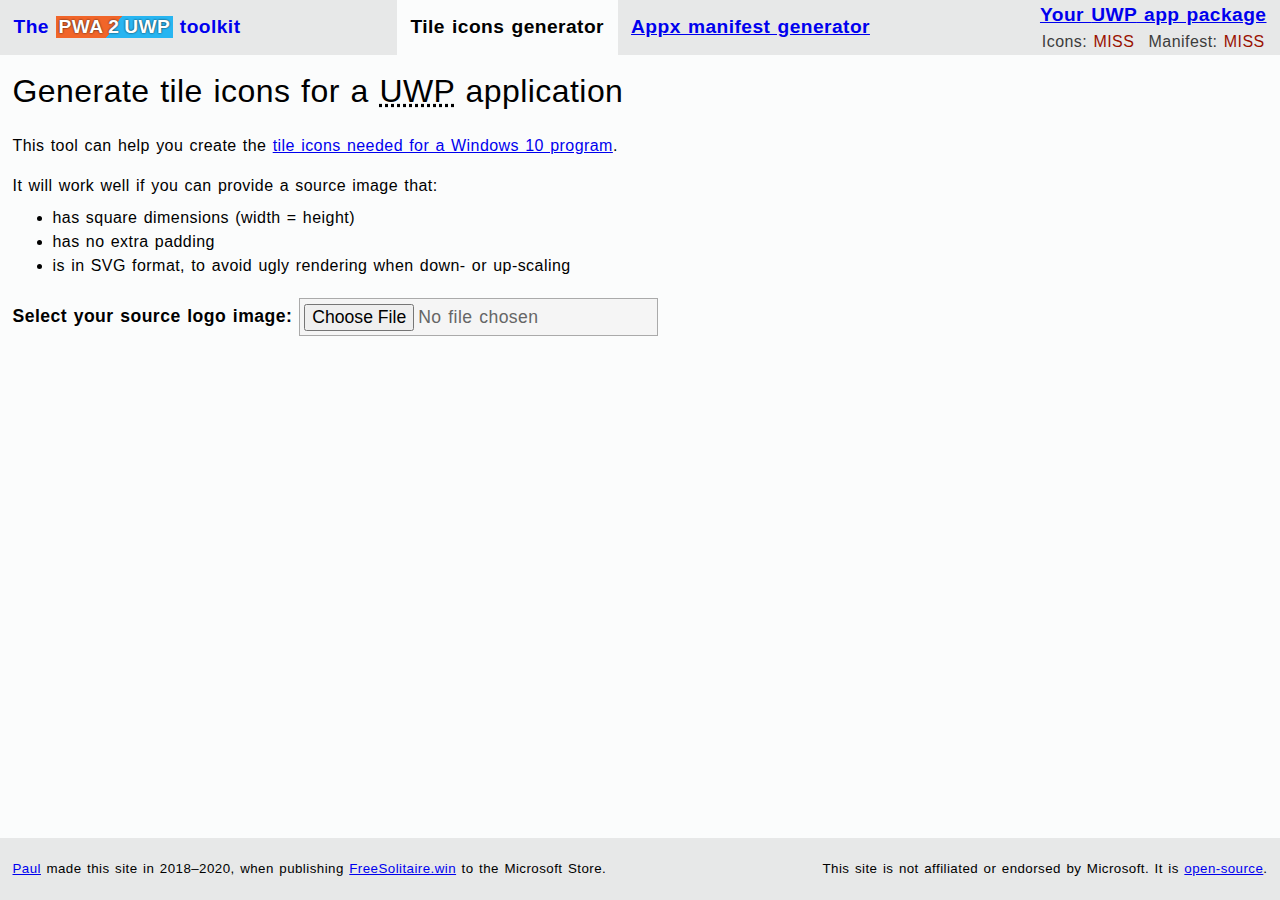
<file: src/tile-icons.html>
<!DOCTYPE html>
<html lang="en">
<meta charset="utf-8"/>
<meta name="viewport" content="width=device-width"/>
<meta name="theme-color" content="#e7e8e8"/>

<title>Generate tile icons for a UWP application</title>

<link rel="icon" href="favicon.ico"/>
<link rel="apple-touch-icon" href="apple-touch-icon.png"/>
<link rel="prefetch" href="package.html" as="document"/>

<link rel="stylesheet" href="site.css"/>
<link rel="stylesheet" href="app.css"/>
<style>
  body[aria-busy] {
    opacity: .5;
    transition: opacity .5s .2s;
  }
  main {
    display: flex;
    flex-wrap: wrap;
  }

  p + ul {
    margin-top: -.5em;
  }

  .field {
    display: block;
    padding: .25em 0;
  }
  label {
    font-size: 1.1em;
    font-weight: bolder;
  }
  input[type="file"] {
    padding: .25em;
  }

  section {
    flex: 1 1 650px;
    text-align: center;
  }
  output {
    display: flex;
    flex-wrap: wrap;
    justify-content: center;
    margin: 0 auto .25em;
  }
  figure {
    background: #f0f0f0;
    display: flex;
    flex: 0 0 310px;
    flex-direction: column;
    margin: .1em;
    padding: .5em;
  }
  figure[hidden] {
    display: none;
  }
  h2 {
    margin: .5em 0 0;
  }
  figure > div {
    margin: auto;
  }
  figcaption > a + a {
    margin-left: .25em;
  }
  canvas {
    /* Thanks https://cssgradient.io/blog/gradient-patterns/#checkerboard */
    background: var(--bg-white);
    background-image:
      linear-gradient(45deg, #ccc 25%, transparent 25%),
      linear-gradient(-45deg, #ccc 25%, transparent 25%),
      linear-gradient(45deg, transparent 75%, #ccc 75%),
      linear-gradient(-45deg, transparent 75%, #ccc 75%);
    background-position: 0 0, 0 10px, 10px -10px, -10px 0px;
    background-size: 20px 20px;
    -ms-high-contrast-adjust: none;
  }
</style>
<style>/* this last stylesheet operated in JavaScript */</style>

<nav>
  <a href="index.html" rel="home" title="Homepage">
    The
    <abbr>PWA</abbr><abbr>2</abbr><abbr>UWP</abbr>
    toolkit
  </a>

  <ul>
    <li aria-current="page">Tile icons generator
    </li><li><a href="appx-manifest.html">Appx manifest generator</a></li>
  </ul>

  <a href="package.html" class="pkg">
    <span>Your <abbr>UWP</abbr> app package</span>
    <dl>
      <dt>Icons:</dt>
      <dd class="iconstatus">??</dd>
      <dt>Manifest:</dt>
      <dd class="manifeststatus">??</dd>
    </dl>
  </a>
</nav>

<main>
  <div>
    <h1>
      Generate tile icons for a
      <abbr title="Universal Windows Platform">UWP</abbr>
      application
    </h1>

    <p>
      This tool can help you create the
      <a href="https://docs.Microsoft.com/windows/uwp/design/style/app-icons-and-logos"
         rel="external">tile icons needed for a Windows 10 program</a>.
    </p>
    <p>
      It will work well if you can provide a source image that:
    </p>
    <ul>
      <li>has square dimensions (width = height)</li>
      <li>has no extra padding</li>
      <li>is in <abbr>SVG</abbr> format, to avoid ugly rendering when down- or up-scaling</li>
    </ul>

    <form id="form" action="#">
      <label class="field">
        Select your source logo image:
        <input type="file" accept="image/*" disabled="disabled"/>
      </label>

      <div hidden="hidden">
        <p class="field">
          <label>
            Turn your logo into a “silhouette”:
            <input type="checkbox"
                   aria-describedby="silhouette-descr"/><span aria-hidden="true"></span>
          </label>
          <small id="silhouette-descr">
            It will become white (except for transparent areas).
            <br/>
            This matches the (old) style of Microsoft icons
            (<abbr title="Windows">Win</abbr>&#8239;8
            – early <abbr title="Windows">Win</abbr>&#8239;10 era).
            <!-- &#8239; is Unicode U+202F “NARROW NO-BREAK SPACE”. -->
          </small>
        </p>
        <p class="field">
          <label>
            For realistic previews, set the color of the tile background:
            <input type="color" aria-describedby="bgcolor-descr"
                   pattern="#[a-fA-F0-9]{6}" size="8" minlength="7" maxlength="7"/>
          </label>
          <small id="bgcolor-descr">
            The generated images will still use transparency.
            This tool doesn’t make full-bleed icons.
          </small>
        </p>
      </div>
    </form>
  </div>

  <section hidden="hidden">
    <output form="form">
      <figure aria-labelledby="Square44x44Logo-h">
        <div>
          <canvas role="img"
                  style="width: 44px; height: 44px"
                  data-width="44" data-height="44"
                  data-inner-width-fraction=".75" data-inner-height-fraction=".75">
            Preview of the 44×44 tile.
          </canvas>
        </div>
        <figcaption>
          <h2 id="Square44x44Logo-h">Square&#8203;44×44&#8203;Logo</h2>
          <!-- &#8203; is Unicode U+200B “ZERO WIDTH SPACE”. -->
          <a download="Square44x44Logo.scale-100.png">Scale 1×</a>
          <a download="Square44x44Logo.scale-200.png">Scale 2×</a>
          <a download="Square44x44Logo.scale-400.png">Scale 4×</a>
        </figcaption>
      </figure>

      <figure aria-labelledby="Square71x71Logo-h">
        <div>
          <canvas role="img"
                  style="width: 71px; height: 71px"
                  data-width="71" data-height="71"
                  data-inner-width-fraction=".66" data-inner-height-fraction=".66">
            Preview of the 71×71 tile.
          </canvas>
        </div>
        <figcaption>
          <h2 id="Square71x71Logo-h">Square&#8203;71×71&#8203;Logo</h2>
          <a download="Square71x71Logo.scale-100.png">Scale 1×</a>
          <a download="Square71x71Logo.scale-200.png">Scale 2×</a>
          <a download="Square71x71Logo.scale-400.png">Scale 4×</a>
        </figcaption>
      </figure>

      <figure aria-labelledby="Square150x150Logo-h">
        <div>
          <canvas role="img"
                  style="width: 150px; height: 150px"
                  data-width="150" data-height="150"
                  data-inner-width-fraction=".33" data-inner-height-fraction=".33">
            Preview of the 150×150 tile.
          </canvas>
        </div>
        <figcaption>
          <h2 id="Square150x150Logo-h">Square&#8203;150×150&#8203;Logo</h2>
          <a download="Square150x150Logo.scale-100.png">Scale 1×</a>
          <a download="Square150x150Logo.scale-200.png">Scale 2×</a>
          <a download="Square150x150Logo.scale-400.png">Scale 4×</a>
        </figcaption>
      </figure>

      <figure aria-labelledby="Square310x310Logo-h">
        <div>
          <canvas role="img"
                  style="width: 310px; height: 310px"
                  data-width="310" data-height="310"
                  data-inner-width-fraction=".33" data-inner-height-fraction=".33">
            Preview of the 310×310 tile.
          </canvas>
        </div>
        <figcaption>
          <h2 id="Square310x310Logo-h">Square&#8203;310×310&#8203;Logo</h2>
          <a download="Square310x310Logo.scale-100.png">Scale 1×</a>
          <a download="Square310x310Logo.scale-200.png">Scale 2×</a>
          <a download="Square310x310Logo.scale-400.png">Scale 4×</a>
        </figcaption>
      </figure>

      <figure aria-labelledby="Wide310x150Logo-h">
        <div>
          <canvas role="img"
                  style="width: 310px; height: 150px"
                  data-width="310" data-height="150"
                  data-inner-width-fraction=".16" data-inner-height-fraction=".33">
            Preview of the 310×150 tile.
          </canvas>
        </div>
        <figcaption>
          <h2 id="Wide310x150Logo-h">Wide&#8203;310×150&#8203;Logo</h2>
          <a download="Wide310x150Logo.scale-100.png">Scale 1×</a>
          <a download="Wide310x150Logo.scale-200.png">Scale 2×</a>
          <a download="Wide310x150Logo.scale-400.png">Scale 4×</a>
        </figcaption>
      </figure>

      <figure aria-labelledby="StoreLogo-h">
        <div>
          <canvas role="img"
                  style="width: 50px; height: 50px"
                  data-width="50" data-height="50"
                  data-inner-width-fraction=".75" data-inner-height-fraction=".75">
            Preview of the store icon.
          </canvas>
        </div>
        <figcaption>
          <h2 id="StoreLogo-h">StoreLogo</h2>
          <a download="StoreLogo.scale-100.png">Scale 1×</a>
          <a download="StoreLogo.scale-200.png">Scale 2×</a>
          <a download="StoreLogo.scale-400.png">Scale 4×</a>
        </figcaption>
      </figure>

      <figure aria-labelledby="TaskbarIcon-h">
        <div>
          <canvas role="img"
                  style="width: 16px; height: 16px; background: #001; border: 2px solid #001"
                  data-width="16" data-height="16"
                  data-inner-width-fraction="1" data-inner-height-fraction="1">
            Preview of the taskbar icon on dark (default) Windows Shell theme.
          </canvas>
        </div>
        <figcaption>
          <h2 id="TaskbarIcon-h">Taskbar icon (unplated)</h2>
          <a download="Square44x44Logo.targetsize-16_altform-unplated.png">16px</a>
          <a download="Square44x44Logo.targetsize-24_altform-unplated.png">24px</a>
          <a download="Square44x44Logo.targetsize-32_altform-unplated.png">32px</a>
          <a download="Square44x44Logo.targetsize-48_altform-unplated.png">48px</a>
        </figcaption>
      </figure>

      <figure aria-labelledby="TaskbarIconLight-h">
        <div>
          <canvas role="img"
                  style="width: 16px; height: 16px; background: #ede; border: 2px solid #ede"
                  data-width="16" data-height="16"
                  data-inner-width-fraction="1" data-inner-height-fraction="1">
            Preview of the taskbar icon on light Windows Shell theme.
          </canvas>
        </div>
        <figcaption>
          <h2 id="TaskbarIconLight-h">Taskbar icon (light unplated)</h2>
          <a download="Square44x44Logo.targetsize-16_altform-lightunplated.png">16px</a>
          <a download="Square44x44Logo.targetsize-24_altform-lightunplated.png">24px</a>
          <a download="Square44x44Logo.targetsize-32_altform-lightunplated.png">32px</a>
          <a download="Square44x44Logo.targetsize-48_altform-lightunplated.png">48px</a>
        </figcaption>
      </figure>

      <!--
          ⚠ It’s a violation of the HTML 5.2 specification to have
          <figure>s as children of an <output>; only “phrasing content”
          is allowed.
          https://www.w3.org/TR/html52/sec-forms.html#the-output-element
      -->
    </output>

    <button type="button" disabled="disabled">
      <svg aria-hidden="true" width="0" viewBox="0 0 24 24" class="icon cross">
        <line x1="12" y1="12" x2="1.5" y2="12"/>
        <line x1="12" y1="12" x2="22.5" y2="12"/>
        <line x1="12" y1="12" x2="12" y2="1.5"/>
        <line x1="12" y1="12" x2="12" y2="22.5"/>
      </svg>Save in your package
    </button>

    <a hidden="hidden" download="tile-icons.zip"></a>
    <button type="button">
      <svg aria-hidden="true" width="0" viewBox="0 0 24 24" class="icon download">
        <line x1="4" x2="20" y1="23" y2="23"/>
        <g>
          <line x1="12" x2="12" y1="1" y2="19"/>
          <polyline points="4,11 12,19 20,11"/>
        </g>
      </svg>Download <code>tile-icons.zip</code>
    </button>
  </section>
</main>

<script src="tile-icons.js" type="module"></script>
<noscript>
  ⚠ You need to <a href="https://enable-JavaScript.com" rel="external">enable JavaScript</a>.
</noscript>

<footer>
  <p>
    <small>
      <a href="mailto:Paul&#64;Fragara.com?subject=PWA2UWP" rel="external author" lang="fr">
        Paul</a>
      made this site in
      <time>2018</time>–<time property="dc:modified">2020</time>,
      when publishing
      <a href="https://FreeSolitaire.win/pwa" title="(Re)discover the classic Patience puzzle"
         rel="external">FreeSolitaire.win</a>
      to the Microsoft Store.
    </small>
  </p>
  <p>
    <small>
      This site is not affiliated or endorsed by Microsoft.
      It is <a href="https://GitHub.com/PaulCapron/pwa2uwp" rel="external">open-source</a>.
    </small>
  </p>
</footer>

</html>
</file>
<file: src/site.css>
/*******************************************************************************
 * Styles common to all pages of the PWA2UWP website.
 * @author Paul <paul@fragara.com>
 * @license CC0-1.0
 *******************************************************************************/

/*******************************************************************************
 * CSS variable & animation definitions.
 */
html {
    --bg-white: #fbfcfc;
    --bg-grey: #e7e8e8;
    --fg-grey: #3c3c3c;

    --horizon-space: calc(.5rem - -.5vmin); /* double-negation to work around
                                               https://github.com/yui/yuicompressor/issues/59 */

    /* Used for everything interactable (<a>, <button>, <input>): */
    --outline-style-hover: dotted;
    --outline-style-focus: dashed;
    --outline-style-active: solid;
    --outline-offset: .0625em; /* = 1/16; there usually are 16px in 1em. */
    --outline-width: .0625rem;

    /* The following used only for <a> & <button>: */
    --link-color: #00e;
    --visited-color: #a00075;
    --anim-focusvisible: outline .25s;
    --filter-hoverfocus: brightness(120%);
    --filter-active: saturate(50%);
}
@keyframes outline { /* inspired by https://github.com/NV/flying-focus */
    from {
        outline-offset: .25em;
        outline-width: .1875rem;
    }
}
@media (prefers-reduced-motion) {
    @keyframes outline {
        from {
            outline-style: solid;
        }
    }
}


/*******************************************************************************
 * General layout (vertical, with sticky footer) & skin (backgrounds).
 */
body {
    background: var(--bg-grey); /* for overscroll on (at least) iOS 9.3 */
    display: flex;
    flex-direction: column;
    margin: var(--if-supports-var, 0); /* related to --horizon-space */
    min-height: 100vh;
}
main {
    background: var(--bg-white);
    flex: 1 0 auto;
    padding: 0 var(--horizon-space) 1em;
}
footer {
    background: var(--bg-grey);
    display: flex;
    flex: 0;
    flex-wrap: wrap;
    justify-content: space-between;
    padding: .75em 0 .85em; /* need plenty of space at the bottom for URL previews */
}
footer > p {
    margin: .375em var(--horizon-space); /* flexbox children margins don’t collapse */
}

/*******************************************************************************
 * Typography (more legible than user-agent defaults).
 */
html {
    font: -apple-system-body; /* for size&weight; https://tinyurl.com/apple-system-font */
    font-family: "segoe ui", ubuntu, cantarell, "trebuchet ms", sans-serif;

    letter-spacing: .05ch; /* https://tinyurl.com/spacing-dyslexia */
    line-height: 1.5;
    word-spacing: .15ch;
}
p,
ul {
    max-width: 85ch;
}
h1 {
    line-height: 1.3;
}
h2 {
    color: var(--fg-grey);
    font-variant: small-caps;
    font-weight: inherit;
}
:focus-within > h2 {
    color: #111;
}


/*******************************************************************************
 * Links.
 */
a {
    color: var(--link-color);
    outline-color: currentcolor;
    outline-offset: var(--outline-offset);
    outline-width: var(--outline-width);
    touch-action: manipulation;
}
a:visited {
    color: var(--visited-color);
}
a:hover,
a:focus {
    filter: var(--filter-hoverfocus);
}
a:hover {
    outline-style: var(--outline-style-hover);
}
a:focus {
    outline-style: var(--outline-style-focus);
}
a:focus-visible {
    animation: var(--anim-focusvisible);
}
a:active {
    filter: var(--filter-active);
    outline-style: var(--outline-style-active);
}
a[rel~="external"]:active {
    outline-width: .125rem;
}
</file>
<file: src/app.css>
/*******************************************************************************
 * Styles for JS-powered pages. Depend on variables declared in site.css.
 * @author Paul <paul@fragara.com>
 * @license CC0-1.0
 *******************************************************************************/

html {
    /* Used for dangerous or erroneous elements. */
    --danger-color: #910;
}

/*******************************************************************************
 * Top navigation bar.
 */
nav {
    align-items: center;
    background: var(--bg-grey);
    display: flex;
    font-weight: bolder;
    font-size: larger;
    justify-content: space-between;
    text-align: center;
}
nav > ul {
    display: flex;
    margin: 0;
    padding: 0;
}
nav li,
nav a {
    display: inline-block;
}
nav li[aria-current],
nav a {
    padding: 0 .35em; /* fallback if CSS variables unsupported (IE) */
    padding: .75rem var(--horizon-space);
}
nav [aria-current] {
    background: var(--bg-white);
    border: var(--outline-width) solid transparent;
}
nav a {
    margin: var(--outline-width);
    outline-offset: 0 !important;
}

a[rel=home], /* main logo link to the homepage */
.pkg /* link to user package and status indicator */ {
    overflow: hidden;
    text-decoration: none;
    text-overflow: ellipsis;
    white-space: nowrap;
}

a[rel=home] > abbr {
    background: linear-gradient(to bottom right, #f16529, #f16529 50%, #27b5f1 50%, #27b5f1);
    color: #fff;
    padding: 0 .125em .0625em;
    text-shadow: 0 0 .125rem #111;
    -ms-high-contrast-adjust: none;
}
a[rel=home]:hover > abbr,
a[rel=home]:focus > abbr {
    background: linear-gradient(to top right, #f16529, #f16529 50%, #27b5f1 50%, #27b5f1);
}
a[rel=home] > abbr:first-of-type {
    background: #f16529;
}
a[rel=home] > abbr:last-of-type {
    background: #27b5f1;
}

.pkg {
    padding: 0 var(--horizon-space);
}
a.pkg > span {
    text-decoration: underline;
}
.pkg > dl {
    color: var(--fg-grey);
    font-size: smaller;
    font-weight: lighter;
}
.pkg > dl,
.pkg dd {
    margin: 0;
}
.pkg dt,
.pkg dd {
    display: inline-block;
}
.pkg dd + dt {
    margin-left: .5em;
}
.iconstatus,
.manifeststatus {
    text-transform: uppercase;
}
.ok {
    color: #050;
}
.miss {
    color: var(--danger-color);
}
/*dd*/.anim {
    animation: tada .7s .07s;
    background: radial-gradient(var(--bg-white), transparent);
}
@media (prefers-reduced-motion) {
    .anim {
        animation-duration: .3s;
    }
}
@keyframes tada {
    50% {
        transform: scale(2.5) rotate(12deg);
    }
    75% {
        transform: scale(2) rotate(-9deg);
    }
}

@media (max-width: 50em) {
    nav {
        flex-wrap: wrap;
    }
    nav > ul {
        display: none;
    }
    a[rel=home],
    .pkg {
        margin: var(--outline-width) auto;
    }
    .pkg {
        background: var(--bg-white);
    }
}


/*******************************************************************************
 * General typesetting.
 */

main {
    padding-top: 1em;
}
h1 {
    font-weight: inherit;
    margin-top: 0;
}


/*******************************************************************************
 * Controls.
 */

/***************************************
 * Push buttons.
 */
button {
    background: #111; /* fallback if CSS variables unsupported (IE) */
    background: var(--visited-color);
    border-width: thin;
    color: #fff;
    font-family: inherit;
    font-size: larger;
    margin: .25em .0625rem;
    padding: .5em 1em .6em;
    outline-color: var(--visited-color);
}
a[download][hidden] + button {
    background: var(--link-color);
    outline-color: var(--link-color);
}
button:hover,
button:focus {
    filter: var(--filter-hoverfocus);
}
button:focus-visible {
    animation: var(--anim-focusvisible);
}
button:active {
    filter: var(--filter-active);
}
button::-moz-focus-inner {
    border: none;
}
@media (max-width: 30em) {
    button {
        min-height: 3em;
        width: 99%;
    }
}

/*button > */.icon {
    fill: none;
    height: 1.25em;
    margin: 0 .5em 0 0;
    stroke: currentcolor;
    stroke-width: 1.75;
    vertical-align: text-bottom;
    width: 1.25em;
}
.icon.cross > line {
    stroke-dasharray: 9 1.75;
    transition: stroke-dasharray .2s;
}
button:enabled:hover > .icon.cross > line,
button:focus > .icon.cross > line {
    stroke-dasharray: 10.5 1.75;
}
.icon.download > g {
    transition: transform .2s;
}
button:enabled:hover > .icon.download > g,
button:focus > .icon.download > g {
    transform: translateY(.085em);
}


/***************************************
 * Input elements.
 *
 * Regarding checkboxes, we actually hide the <input type=checkbox> and emulate
 * them with a <span>. That way we can get better control on their styling.
 * Yes, these silly hacks are still needed in 2018…!
 */
input,
textarea,
input[type=checkbox] + span[aria-hidden]::before { /* aria-hidden=true implied */
    border: .0625rem solid #aaa;
    border-bottom-color: #666;
    border-right-color: #666;
    border-radius: 0;
    font-size: inherit;
    max-width: 95vw;
    padding: .0625em;
}
input[type=checkbox] + span[aria-hidden]::before,
input[type=color] {
    background: #fff;
    color: #000;
}
input:enabled:hover,
input:focus,
input:active,
input[type=checkbox]:focus + span[aria-hidden]::before,
input[type=checkbox]:active + span[aria-hidden]::before,
label:hover > span[aria-hidden]::before,
label:active > span[aria-hidden]::before {
    border-color: #aaa;
    outline-color: #666;
}
input[type=checkbox] {
    opacity: 0;
    height: 1px;
    margin: 0;
    width: 1px;
}
input[type=checkbox] + span[aria-hidden]::before {
    content: "";
    display: inline-block;
    font-size: 1.125em;
    font-weight: initial;
    height: 1em;
    line-height: 1;
    margin-right: .25em;
    text-align: center;
    vertical-align: text-top;
    width: 1em;
}
input:checked + span[aria-hidden]::before {
    content: "✔";
}
input[type=color] {
    min-height: 1.4em;
    min-width: 2em;
}
@media (max-width: 30em) {
    input:not([type=checkbox]):not([type=color]) {
        display: block;
        max-width: 85vw;
    }
}

/***************************************
 * Common styles to all controls.
 */
button,
textarea,
input,
input[type=checkbox] + span[aria-hidden]::before {
    outline-offset: var(--outline-offset);
    outline-width: var(--outline-width);
    letter-spacing: inherit;
    word-spacing: inherit;
}
button:hover,
textarea:hover,
input:hover,
label:hover > span[aria-hidden]::before {
    outline-style: var(--outline-style-hover);
}
button:focus,
textarea:focus,
input:focus,
input[type=checkbox]:focus + span[aria-hidden]::before {
    outline-style: var(--outline-style-focus);
}
button:active,
textarea:active,
input:active,
input[type=checkbox]:active + span[aria-hidden]::before,
label:active > span[aria-hidden]::before {
    outline-style: var(--outline-style-active);
}
button,
label {
    touch-action: manipulation;
}

/*******************************************************************************
 * Error/disabled/read-only states.
 */
input:disabled,
button:disabled {
    background: #fee !important;
    color: #766;
    cursor: not-allowed;
    filter: none;
    outline: none;
}
input:read-only {
    background: #f5f5f5;
    border-color: #aaa;
    color: #666;
    outline: none;
}
input:invalid,
textarea:invalid,
noscript {
   color: var(--danger-color);
}
noscript {
    background: #fee;
    border-top: solid;
    bottom: 0;
    left: 0;
    position: fixed;
    padding: 5vmin;
    right: 0;
}

/*******************************************************************************
 * Fields & fieldsets.
 */
fieldset:focus-within,
.field:focus-within,
fieldset:active,
.field:active {
    background: #ffd;
    box-shadow: -.15em 0 0 #ffd, .15em 0 0 #ffd;
    transition: background .2s, box-shadow .2s;
}
fieldset > small,
.field > small {
    color: var(--fg-grey);
    display: block;
}
fieldset:focus-within > small,
.field:focus-within > small,
fieldset:active > small,
.field:active > small {
    color: #111;
}
</file>
